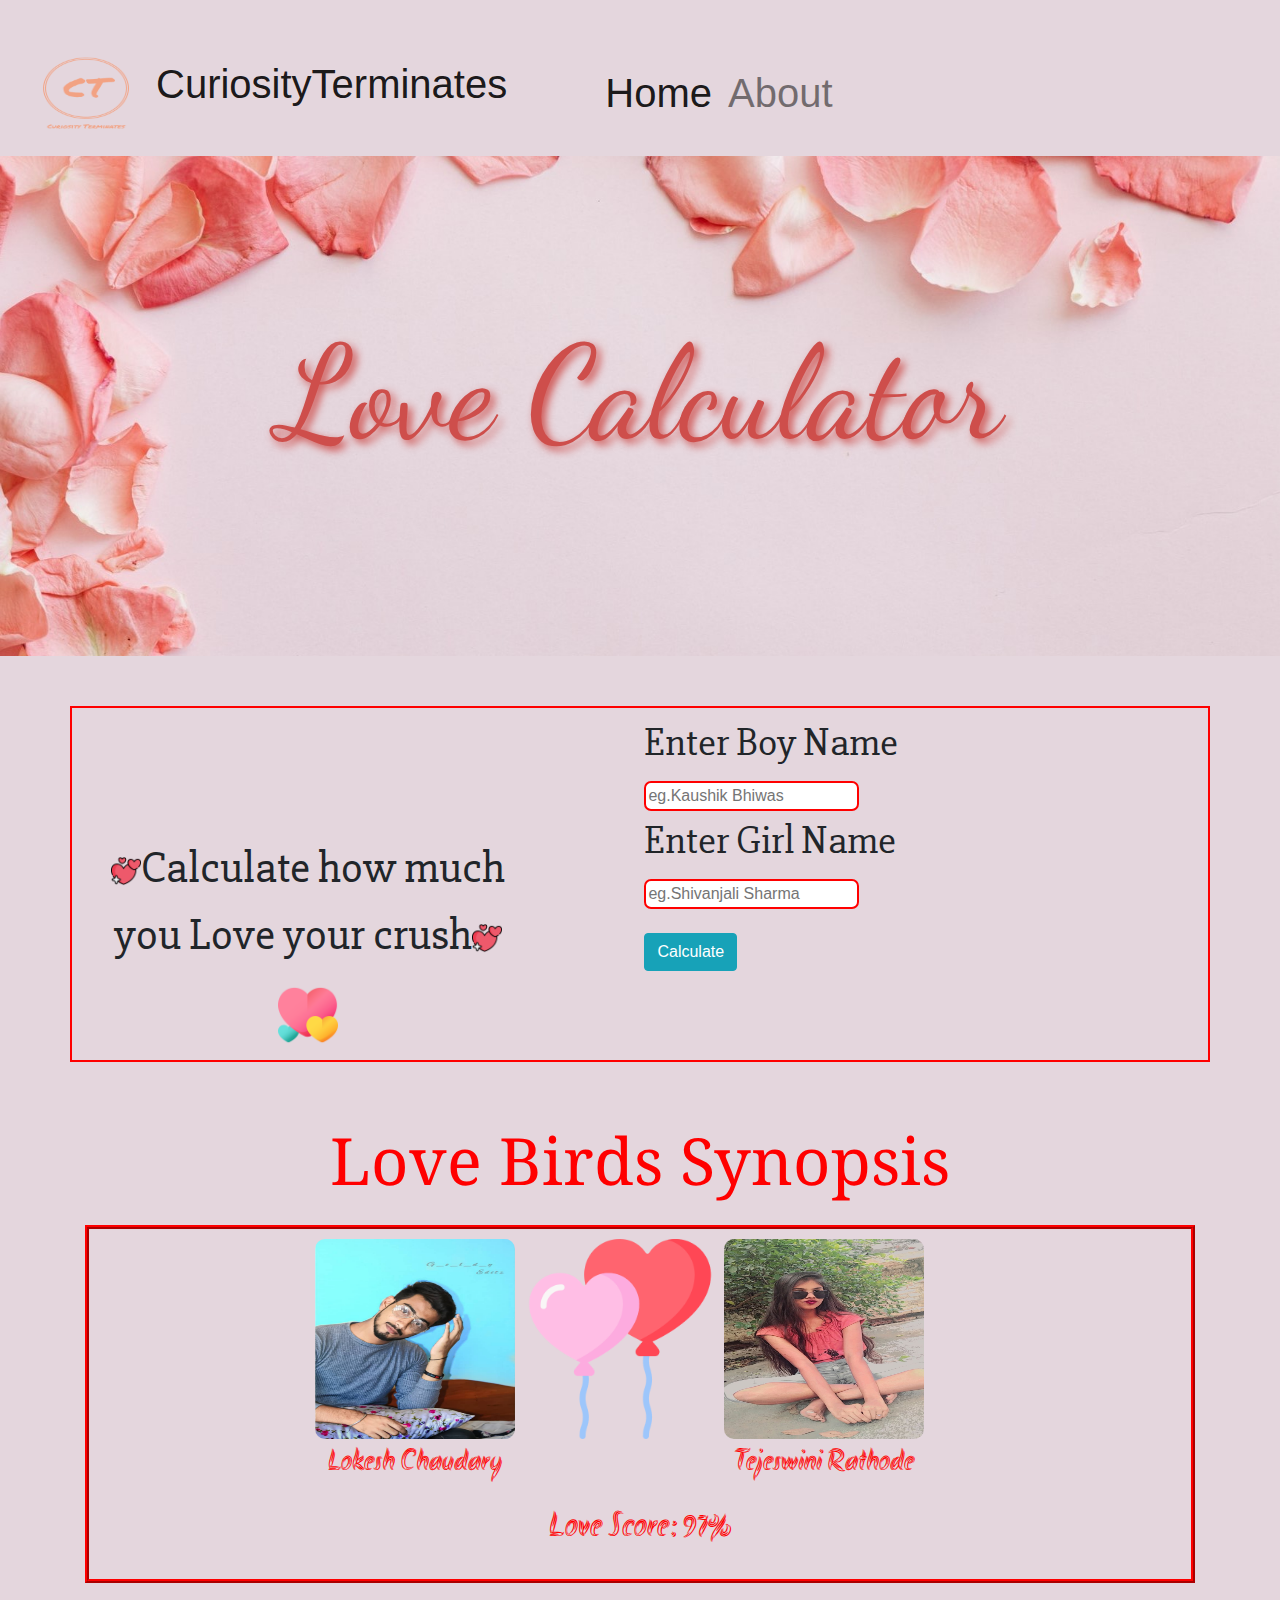
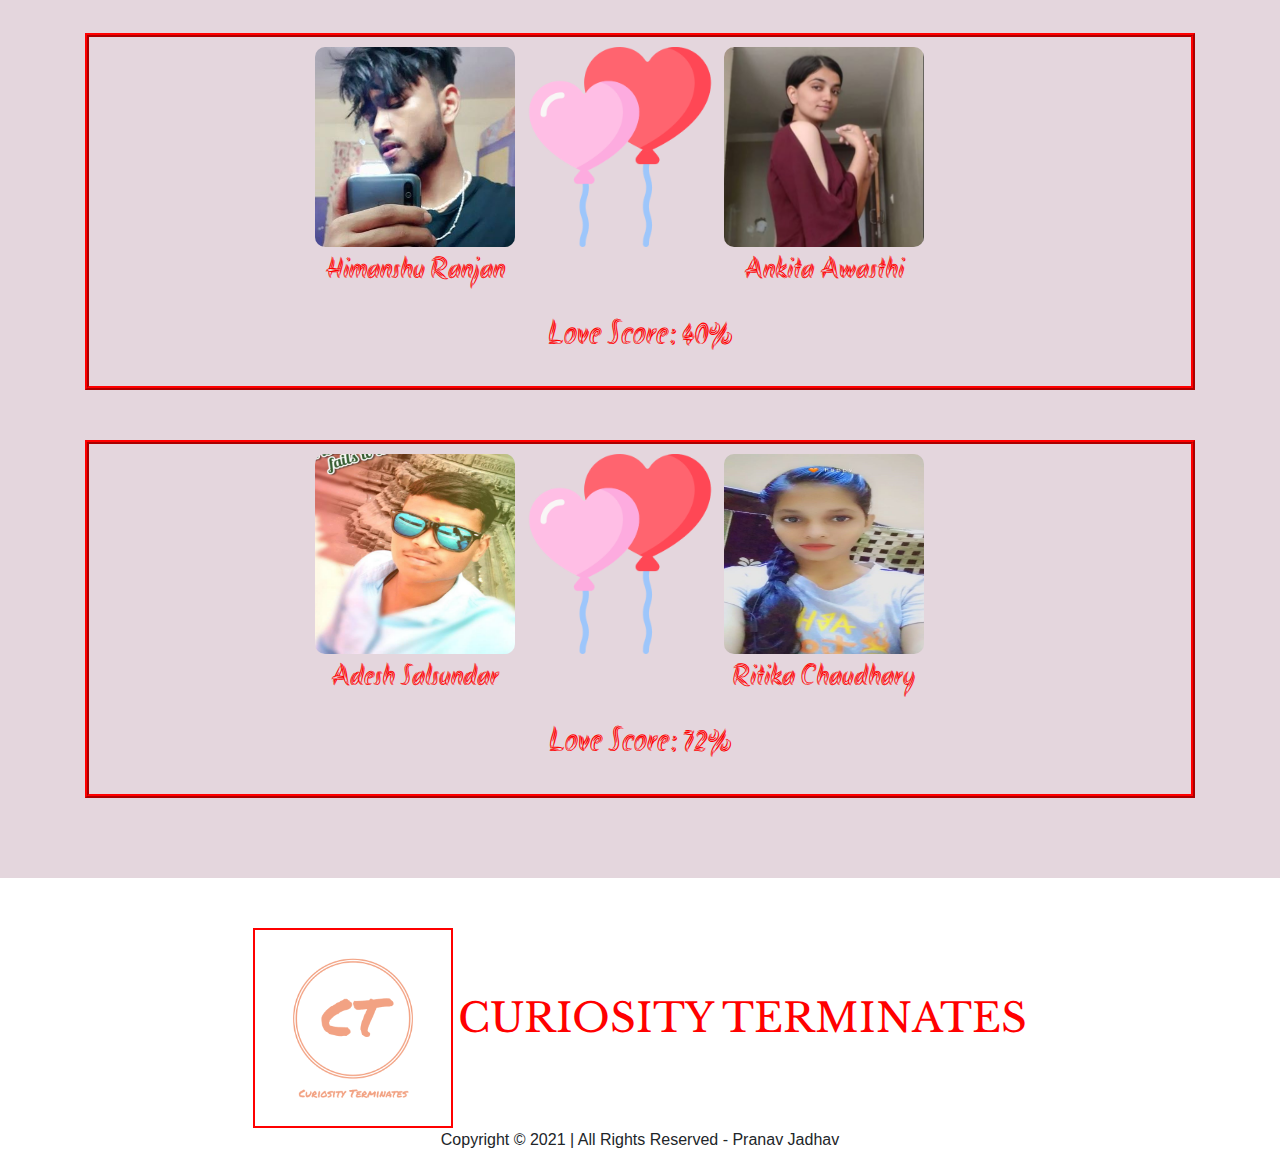
<file: index.html>
<!DOCTYPE html>
<html lang="en" dir="ltr">

<head>
  <meta charset="utf-8">
  <title>Love Calculator</title>
  <link rel="icon" href="Curiosity_Terminates-logos_transparent.png">
  <link rel="stylesheet" href="style.css">
  <script src="https://code.jquery.com/jquery-3.3.1.slim.min.js" integrity="sha384-q8i/X+965DzO0rT7abK41JStQIAqVgRVzpbzo5smXKp4YfRvH+8abtTE1Pi6jizo" crossorigin="anonymous"></script>
  <script src="https://cdnjs.cloudflare.com/ajax/libs/popper.js/1.14.7/umd/popper.min.js" integrity="sha384-UO2eT0CpHqdSJQ6hJty5KVphtPhzWj9WO1clHTMGa3JDZwrnQq4sF86dIHNDz0W1" crossorigin="anonymous"></script>
  <script src="https://stackpath.bootstrapcdn.com/bootstrap/4.3.1/js/bootstrap.min.js" integrity="sha384-JjSmVgyd0p3pXB1rRibZUAYoIIy6OrQ6VrjIEaFf/nJGzIxFDsf4x0xIM+B07jRM" crossorigin="anonymous"></script>
  <link rel="stylesheet" href="https://stackpath.bootstrapcdn.com/bootstrap/4.3.1/css/bootstrap.min.css" integrity="sha384-ggOyR0iXCbMQv3Xipma34MD+dH/1fQ784/j6cY/iJTQUOhcWr7x9JvoRxT2MZw1T" crossorigin="anonymous">
  <link rel="preconnect" href="https://fonts.googleapis.com">
  <link rel="preconnect" href="https://fonts.gstatic.com" crossorigin>
  <link href="https://fonts.googleapis.com/css2?family=Dancing+Script:wght@700&display=swap" rel="stylesheet">
  <link href="https://fonts.googleapis.com/css2?family=Slabo+27px&display=swap" rel="stylesheet">
  <link href="https://fonts.googleapis.com/css2?family=Akronim&display=swap" rel="stylesheet">
  <link href="https://fonts.googleapis.com/css2?family=Noto+Serif:ital,wght@1,700&display=swap" rel="stylesheet">
  <link href="https://fonts.googleapis.com/css2?family=Libre+Baskerville:ital@1&display=swap" rel="stylesheet">
<link href="https://fonts.googleapis.com/css2?family=Oswald:wght@500&display=swap" rel="stylesheet">
</head>

<body>
  <div class="all">
    <div class="top_layer">
      <nav class="navbar navbar-expand-lg navbar-light all">
        <a class="navbar-brand" href="#"><img class="logo" src="Curiosity_Terminates-logos_transparent.png" alt=""><span class="navnames">CuriosityTerminates</span></a>
        <button class="navbar-toggler hamburger" type="button" data-toggle="collapse" data-target="#navbarText" aria-controls="navbarText" aria-expanded="false" aria-label="Toggle navigation">
          <span class="navbar-toggler-icon hamburgerone "></span>
        </button>
        <div class="collapse navbar-collapse" id="navbarText">
          <ul class="navitems navbar-nav mr-auto">
            <li class="nav-item active">
              <a class="nav-link navnames" href="index.html">Home <span class="sr-only">(current)</span></a>
            </li>
            <li class="nav-item">
              <a class="nav-link navnames" href="about.html">About</a>
            </li>
          </ul>
        </div>
      </nav>
    </div>
    <div class="fir_box">
      <p class="heading">Love Calculator</p>
    </div>
    <div class="second_box container">
      <div class="second_box_first">
        <p class="statement"><img class="icons" src="love.png" alt="">Calculate how much you Love your crush<img class="icons" src="love.png" alt=""></p>
        <img class="heart" src="hearts.png" alt="">
      </div>
      <div class="second_box_second">
        <label class="field" for="boy">Enter Boy Name</label>
        <input class="boyname " type="text" name="boy" placeholder="eg.Kaushik Bhiwas" value=""> <br>
        <label class="field" for="girl">Enter Girl Name</label>
        <input class="girlname " type="text" name="girl" placeholder="eg.Shivanjali Sharma" value=""> <br> <br>
        <button type="button" class="btn btn-info button ">Calculate</button>
        <p class="field appearone invisible">Your Love Percentage is: <span class="per_disp"></span> </p>
        <p class="field appeartwo invisible per_disp"></p>
      </div>
    </div>
    <div class="third_box container">
      <p class="synopsis_heading">Love Birds Synopsis</p>
      <div class="t_one">
        <div class="t_one_one">
          <img class="synop_img" src="lokesh.PNG" alt="lokeshpic">
          <p class="name_ing">Lokesh Chaudary</p>
        </div>
        <div class="t_one_two">
          <img class="heart_btwn" src="heart-shaped.png" alt="">
        </div>
        <div class="t_one_three">
          <img class="synop_img synop_two" src="taniya.jpg" alt="taniyapic">
          <p class="name_ing synop_twon">Tejeswini Rathode</p>
        </div>
        <p class="love_sc">Love Score: 97%</p>
      </div>
      <div class="t_two">
        <div class="t_one_one">
          <img class="synop_img" src="himanshu.jpg" alt="lokeshpic">
          <p class="name_ing ">Himanshu Ranjan</p>
        </div>
        <div class="t_one_two">
          <img class="heart_btwn" src="heart-shaped.png" alt="">
        </div>
        <div class="t_one_three">
          <img class="synop_img synop_two" src="ankita.jpg" alt="taniyapic">
          <p class="name_ing synop_twon">Ankita Awasthi</p>
        </div>
        <p class="love_sc">Love Score: 40%</p>
      </div>
      <div class="t_three">
        <div class="t_one_one">
          <img class="synop_img " src="adesh.png" alt="lokeshpic">
          <p class="name_ing">Adesh Salsundar</p>
        </div>
        <div class="t_one_two">
          <img class="heart_btwn" src="heart-shaped.png" alt="">
        </div>
        <div class="t_one_three">
          <img class="synop_img synop_two" src="ritika.jpg" alt="taniyapic">
          <p class="name_ing synop_twon ">Ritika Chaudhary</p>
        </div>
        <p class="love_sc">Love Score: 72%</p>
      </div>

    </div>
    <footer>
      <div class="foot">
        <img class="foot_logo" src="Curiosity_Terminates-logos_transparent.png" alt="">
        <p class="foot_compname">CURIOSITY TERMINATES</p>
        <p class="copyright">Copyright © 2021 | All Rights Reserved - Pranav Jadhav</p>
      </div>

    </footer>
  </div>
  <script src="app.js" charset="utf-8"></script>
</body>

</html>
</file>
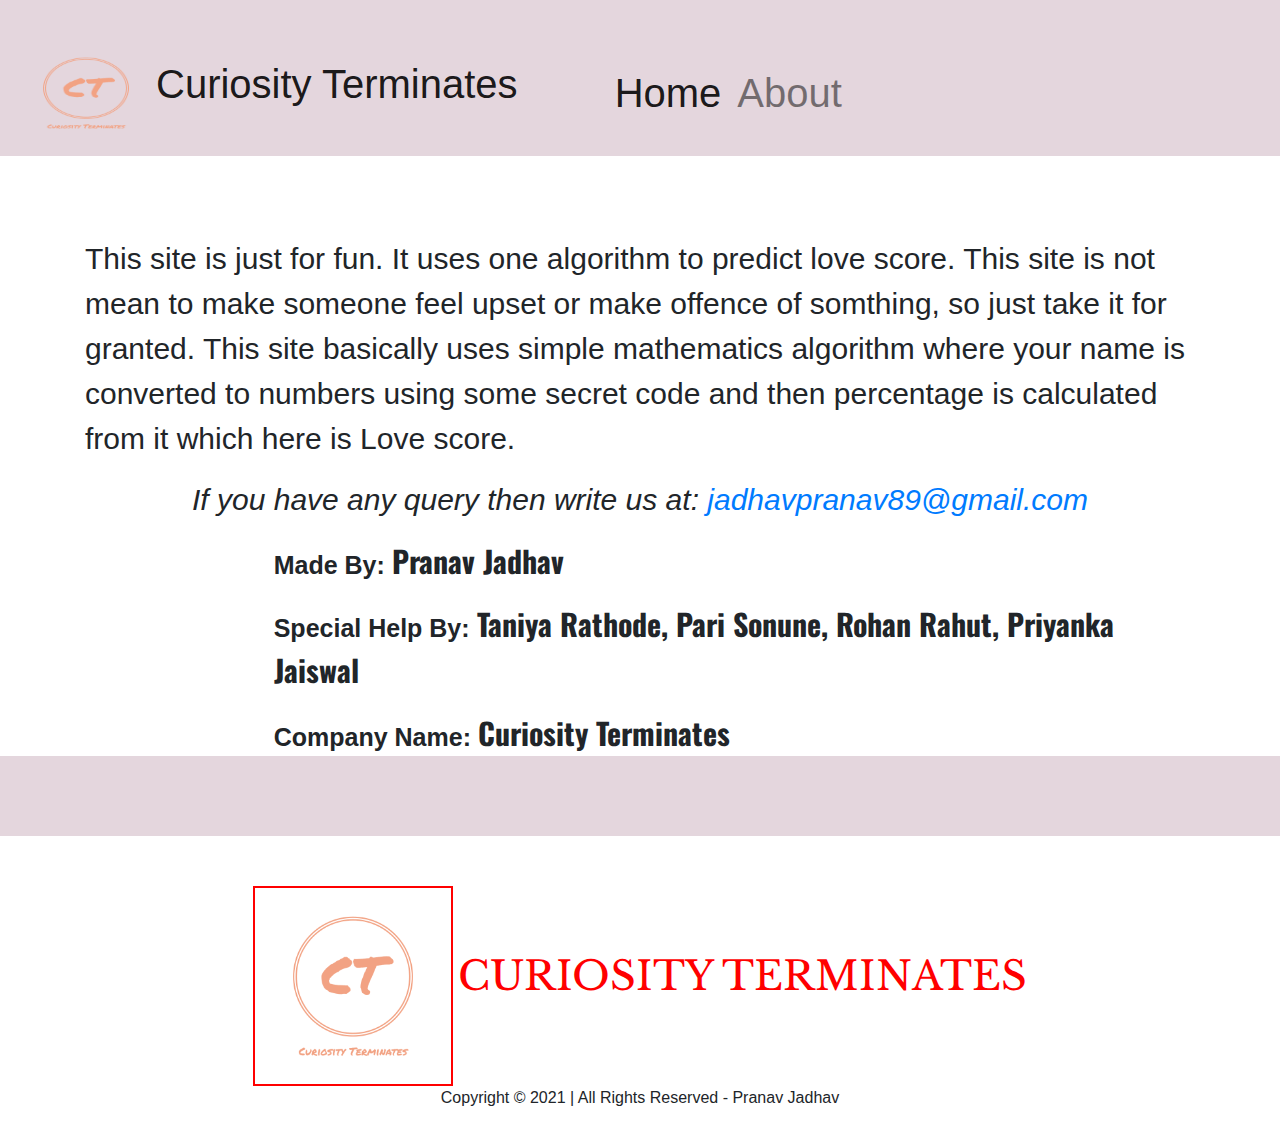
<file: about.html>
<!DOCTYPE html>
<html lang="en" dir="ltr">

<head>
  <meta charset="utf-8">
  <title>Love Calculator</title>
  <link rel="icon" sizes="18*18" href="Curiosity_Terminates-logos_transparent.png">
  <link rel="stylesheet" href="style.css">
  <script src="https://code.jquery.com/jquery-3.3.1.slim.min.js" integrity="sha384-q8i/X+965DzO0rT7abK41JStQIAqVgRVzpbzo5smXKp4YfRvH+8abtTE1Pi6jizo" crossorigin="anonymous"></script>
  <script src="https://cdnjs.cloudflare.com/ajax/libs/popper.js/1.14.7/umd/popper.min.js" integrity="sha384-UO2eT0CpHqdSJQ6hJty5KVphtPhzWj9WO1clHTMGa3JDZwrnQq4sF86dIHNDz0W1" crossorigin="anonymous"></script>
  <script src="https://stackpath.bootstrapcdn.com/bootstrap/4.3.1/js/bootstrap.min.js" integrity="sha384-JjSmVgyd0p3pXB1rRibZUAYoIIy6OrQ6VrjIEaFf/nJGzIxFDsf4x0xIM+B07jRM" crossorigin="anonymous"></script>
  <link rel="stylesheet" href="https://stackpath.bootstrapcdn.com/bootstrap/4.3.1/css/bootstrap.min.css" integrity="sha384-ggOyR0iXCbMQv3Xipma34MD+dH/1fQ784/j6cY/iJTQUOhcWr7x9JvoRxT2MZw1T" crossorigin="anonymous">
  <link rel="preconnect" href="https://fonts.googleapis.com">
  <link rel="preconnect" href="https://fonts.gstatic.com" crossorigin>
  <link href="https://fonts.googleapis.com/css2?family=Dancing+Script:wght@700&display=swap" rel="stylesheet">
  <link href="https://fonts.googleapis.com/css2?family=Slabo+27px&display=swap" rel="stylesheet">
  <link href="https://fonts.googleapis.com/css2?family=Akronim&display=swap" rel="stylesheet">
  <link href="https://fonts.googleapis.com/css2?family=Noto+Serif:ital,wght@1,700&display=swap" rel="stylesheet">
  <link href="https://fonts.googleapis.com/css2?family=Libre+Baskerville:ital@1&display=swap" rel="stylesheet">
  <link href="https://fonts.googleapis.com/css2?family=Oswald:wght@500&display=swap" rel="stylesheet">
</head>

<body>
  <div class="all">
    <div class="top_layer">
      <nav class="navbar navbar-expand-lg navbar-light all">
        <a class="navbar-brand" href="#"><img class="logo" src="Curiosity_Terminates-logos_transparent.png" alt=""><span class="navnames">Curiosity Terminates</span></a>
        <button class="navbar-toggler hamburger" type="button" data-toggle="collapse" data-target="#navbarText" aria-controls="navbarText" aria-expanded="false" aria-label="Toggle navigation">
          <span class="navbar-toggler-icon hamburgerone"></span>
        </button>
        <div class="collapse navbar-collapse" id="navbarText">
          <ul class="navitems navbar-nav mr-auto">
            <li class="nav-item active">
              <a class="nav-link navnames" href="index.html">Home <span class="sr-only">(current)</span></a>
            </li>
            <li class="nav-item">
              <a class="nav-link navnames" href="about.html">About</a>
            </li>
          </ul>
        </div>
      </nav>
    </div>
    <div class="main ">
      <div class="f_col container">
        <p class="about_info">This site is just for fun. It uses one algorithm to predict love score. This site is not mean
          to make someone feel upset or make offence of somthing, so just take it for granted. This site
          basically uses simple mathematics algorithm where your name is converted to numbers using some
          secret code and then percentage is calculated from it which here is Love score.</p>
      </div>
      <div class="s_col container">
        <p class="mail">If you have any query then write us at: <a href="mailto:jadhavpranav89@gmail.com">jadhavpranav89@gmail.com</a></p>
      </div>
      <div class="t_col container">

        <div class="t_col_one">
          <p class="names">Made By: <span class="names_rep"> Pranav Jadhav</span></p>
          <p class="names">Special Help By: <span class="names_rep">Taniya Rathode, Pari Sonune, Rohan Rahut, Priyanka Jaiswal</span>  </p>
          <p class="names">Company Name: <span class="names_rep">Curiosity Terminates</span> </p>

        </div>
      </div>
    </div>
    <footer>
      <div class="foot">
        <img class="foot_logo" src="Curiosity_Terminates-logos_transparent.png" alt="">
        <p class="foot_compname">CURIOSITY TERMINATES</p>
        <p class="copyright">Copyright © 2021 | All Rights Reserved - Pranav Jadhav</p>
      </div>

    </footer>
  </div>
  <script src="app.js" charset="utf-8"></script>
</body>

</html>
</file>
<file: style.css>
.all {
  background-color: #e4d6dd;
}

.navitems {
  margin-left: 10%;
}
.top_layer{
  padding-top: 30px;
}

.logo {
  width: 140px;
  height: 100px;
}

.heading {
  font-size: 130px;
  text-align: center;
  font-family: 'Dancing Script', cursive;
  padding-top: 140px;
  color: #ce4e4b;
  text-shadow: 4px 4px 8px #ce4e4b;
}

.fir_box {
  height: 500px;
  background-image: url('pexels-karolina-grabowsk.jpg');
  background-repeat: no-repeat;
  background-size: cover;
}

.second_box {
  margin-top: 50px;
  margin-bottom: 50px;
  border: 2px solid red;
  padding: 5px;
}

.second_box_first {
  display: inline-block;
  width: 40%;
  text-align: center;
}

.second_box_second {
  display: inline-block;
  width: 40%;
  margin-left: 10%;
}

.statement {
  font-size: 45px;
  font-family: 'Slabo 27px', serif;

}

.icons {
  width: 30px;
  height: 30px;
}

.heart {
  width: 60px;
  height: 60px;
}

.field {
  font-family: 'Slabo 27px', serif;
  font-size: 40px;
}

input[type=text] {
  border: 2px solid red;
  border-radius: 7px;
}

.synopsis_heading {
  font-size: 65px;
  text-align: center;
  font-family: 'Noto Serif', serif;
  color: red;
}

.synop_img {
  height: 200px;
  width: 200px;
  border-radius: 10px;
}

.t_one_one {
  display: inline-grid;
  margin-left: 20%;
}

.t_one_two {
  display: inline-grid;
}

.t_one_three {
  display: inline-grid;
}

.heart_btwn {
  height: 200px;
  width: 200px;
}

.love_sc {
  text-align: center;
  font-size: 35px;
  font-family: 'Akronim', cursive;
  color: red;
}

.name_ing {
  text-align: center;
  font-family: 'Akronim', cursive;
  font-size: 30px;
  color: red;
}

.t_one {
  padding: 10px;
  margin-bottom: 50px;
  border: 4px ridge red;
  border-style:
}

.t_two {
  padding: 10px;
  margin-bottom: 50px;
  border: 4px ridge red;
}

.t_three {
  padding: 10px;
  margin-bottom: 50px;
  border: 4px ridge red;
}

.foot {
  background-color: white;
  text-align: center;
  padding: 5px;
}

.copyright {
  text-align: center;
}

.foot_logo {
  height: 200px;
  width: 200px;
  display: inline-block;
  border: 2px solid red;
}

.foot_compname {
  font-size: 40px;
  font-family: 'Libre Baskerville', serif;
  color: red;
  display: inline-block;
}

.per_disp {
  font-size: 45px;
  font-weight: bolder;
  color: red;
}

.quoteone {
  width: 50px;
  height: 50px;
}
.navnames{
  font-size: 40px;
}
.hamburger{
  margin-right: 100px;
  width: 80px;
  height: 50px;
  border:4px solid black;
}
.hamburgerone{
  border: 3px solid black;
}
/**this is for styles **/
.profile{
  width: 200px;
  height: 200px;
  border-radius: 30px;
}
.t_col_one{
margin-left: 17%;
}

.about_info{
  padding-top: 80px;
  font-size: 30px;
}
.mail{
  text-align: center;
    font-size: 30px;
    font-style: italic;
}
.foot{
  margin-top: 80px;
  padding-top: 50px;
}
.names{
  font-size: 25px;
  font-weight: bolder;
}
.names_rep{
font-size: 30px;
font-family: 'Oswald', sans-serif;
}
.main{
  background-color: white;
}


@media screen and (max-width:991px) {
  .heading {
      font-size: 100px;
      padding-top: 220px;
      text-align: center;
    }
    .all {
      background-color: white;
    }
  .second_box {
    margin-top: 50px;
    margin-bottom: 50px;
    border: 2px solid red;
    padding: 5px;
  }
  .hamburger{
    margin-right: 100px;
    width: 80px;
    height: 50px;
  }
  .hamburgerone{
    border-style:  solid;
    border-width: thick;
  }

  .logo {
    width: 50px;
    height: 50px;
  }

  .fir_box {
    height: 500px;
    background-image: url('pexels-karolina-grabowsk_small.jpg');
    background-repeat: no-repeat;
    background-size: cover;
  }

  .statement {
    margin-bottom: 70px;
  }

  .synop_two {
    height: 200px;
    width: 200px;
    border-radius: 10px;
    margin-left: 130px;
  }

  .synop_twon {
    margin-left: 130px;
  }
  /**this is for styles **/
  .profile{
    width: 200px;
    height: 200px;
    border-radius: 30px;
  }
  .t_col_one{
  margin-left: 17%;
  }

  .about_info{
    padding-top: 80px;
    font-size: 50px;
  }
  .mail{
    text-align: center;
      font-size: 50px;
      font-style: italic;
  }
  .foot{
    margin-top: 80px;
    padding-top: 50px;
  }
  .names{
    font-size: 35px;
    font-weight: bolder;
  }
  .names_rep{
  font-size: 50px;
  font-family: 'Oswald', sans-serif;
  }
  .main{
    background-color: white;
  }


}


@media screen and (max-width:767px) {
  .heading {
    font-size: 60px;
    padding-top: 120px;
    text-align: center;
  }
  .all {
    background-color: white;
  }

  .logo {
    width: 50px;
    height: 50px;
  }

  .fir_box {
    height: 300px;
    background-image: url('pexels-karolina-grabowsk_small.jpg');
    background-repeat: no-repeat;
    background-size: cover;
  }

  .statement {
    margin-bottom: 70px;
  }
  .synop_two {
    height: 200px;
    width: 200px;
    border-radius: 10px;
    margin-left: 0;
  }

  .synop_twon {
    margin-left:0;
  }
}

@media screen and (max-width:479px) {
  .heading {
    font-size: 48px;
    padding-top: 120px;
    text-align: center;
  }
  .all {
    background-color: white;
  }

  .logo {
    width: 50px;
    height: 50px;
  }

  .fir_box {
    height: 300px;
    background-image: url('pexels-karolina-grabowsk_small.jpg');
    background-repeat: no-repeat;
    background-size: cover;
  }

  .statement {
    margin-bottom: 70px;
  }

  .synop_two {
    height: 200px;
    width: 200px;
    border-radius: 10px;
    margin-left: 80px;
  }

  .synop_twon {
    margin-left: 80px;
  }
}

@media screen and (max-width:400px) {
  .heading {
    font-size: 48px;
    padding-top: 120px;
    text-align: center;
  }

  input {
    width: 100%;
  }
  .all {
    background-color: white;
  }

.logo {
  width: 50px;
  height: 50px;
}

.fir_box {
  height: 300px;
  background-image: url('pexels-karolina-grabowsk_small.jpg');
  background-repeat: no-repeat;
  background-size: cover;
}

.statement {
  margin-bottom: 70px;
}

.synop_two {
  height: 200px;
  width: 200px;
  border-radius: 10px;
  margin-left: 50px;
}

.synop_twon {
  margin-left: 50px;
 }
}
</file>
